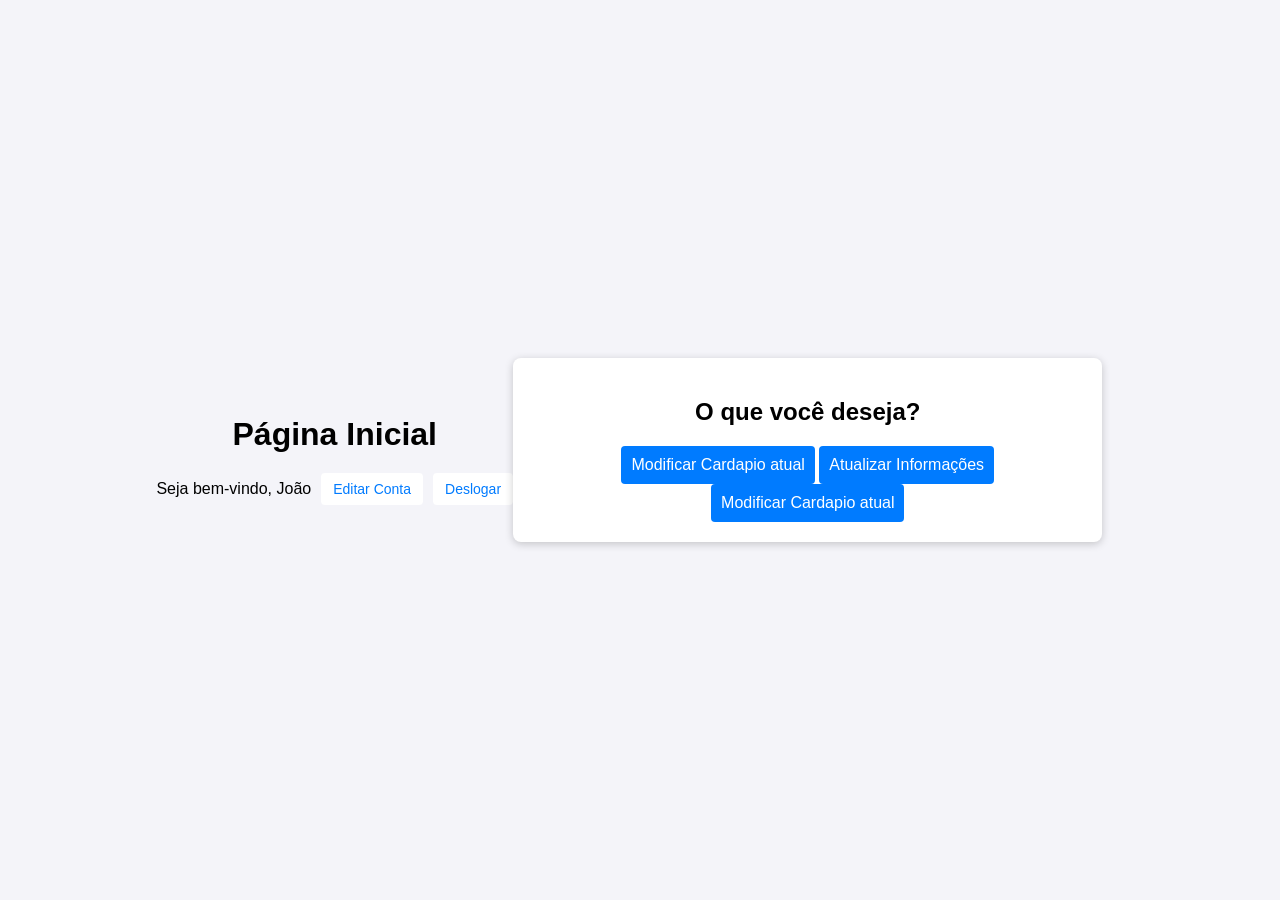
<file: index.html>
<!DOCTYPE html>
<html lang="pt-br">
<head>
    <meta charset="UTF-8">
    <meta name="viewport" content="width=device-width, initial-scale=1.0">
    <title>Página Inicial</title>
    <link rel="stylesheet" href="style.css">
    
</head>
<body>
    <header>
        <h1>Página Inicial</h1>
        <div class="header-right" id="user-actions">
            <!-- Conteúdo dinâmico via script -->
        </div>
    </header>
    <main>
        <div class="panel">
            <h2>O que você deseja?</h2>
            <button id="redirect-button-GeradorDeCardapio">Modificar Cardapio atual</button>
            <button id="redirect-button-InfoFisiologica">Atualizar Informações </button>
            <button id="redirect-button-GeradorDeCardapio">Modificar Cardapio atual</button>
        </div>
    </main>
    <script src="scripts/scriptIndex.js" defer></script>
</body>
</html>
</file>
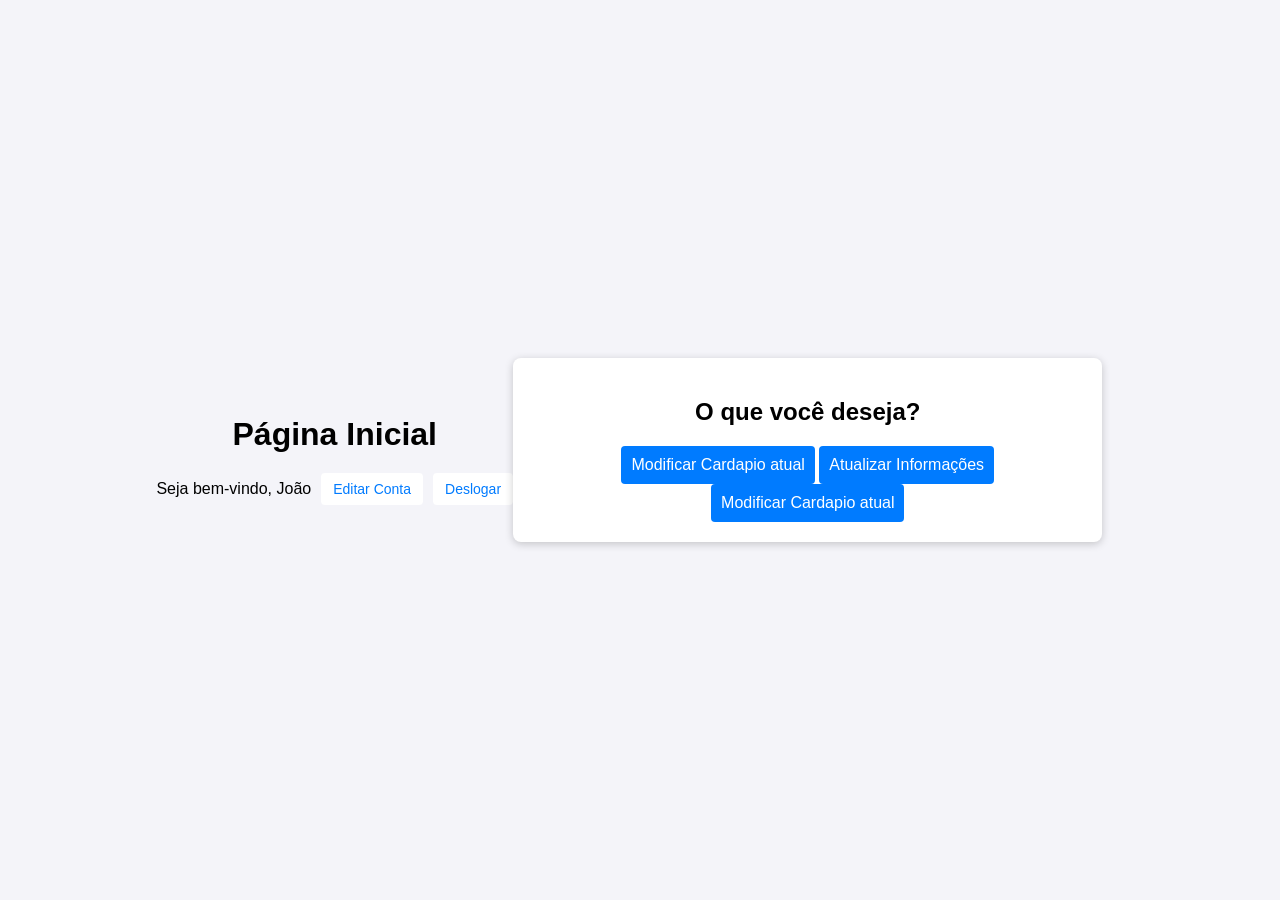
<file: Frontend/PagesHTML/index.html>
<!DOCTYPE html>
<html lang="pt-br">
<head>
    <meta charset="UTF-8">
    <meta name="viewport" content="width=device-width, initial-scale=1.0">
    <title>Página Inicial</title>
    <link rel="stylesheet" href="../style.css">
    
</head>
<body>
    <header>
        <h1>Página Inicial</h1>
        <div class="header-right" id="user-actions">
            <!-- Conteúdo dinâmico via script -->
        </div>
    </header>
    <main>
        <div class="panel">
            <h2>O que você deseja?</h2>
            <button id="redirect-button-GeradorDeCardapio">Modificar Cardapio atual</button>
            <button id="redirect-button-InfoFisiologica">Atualizar Informações </button>
            <button id="redirect-button-GeradorDeCardapio">Modificar Cardapio atual</button>
        </div>
    </main>
    <script src="../../Backend/scripts/scriptIndex.js" defer></script>
</body>
</html>
</file>
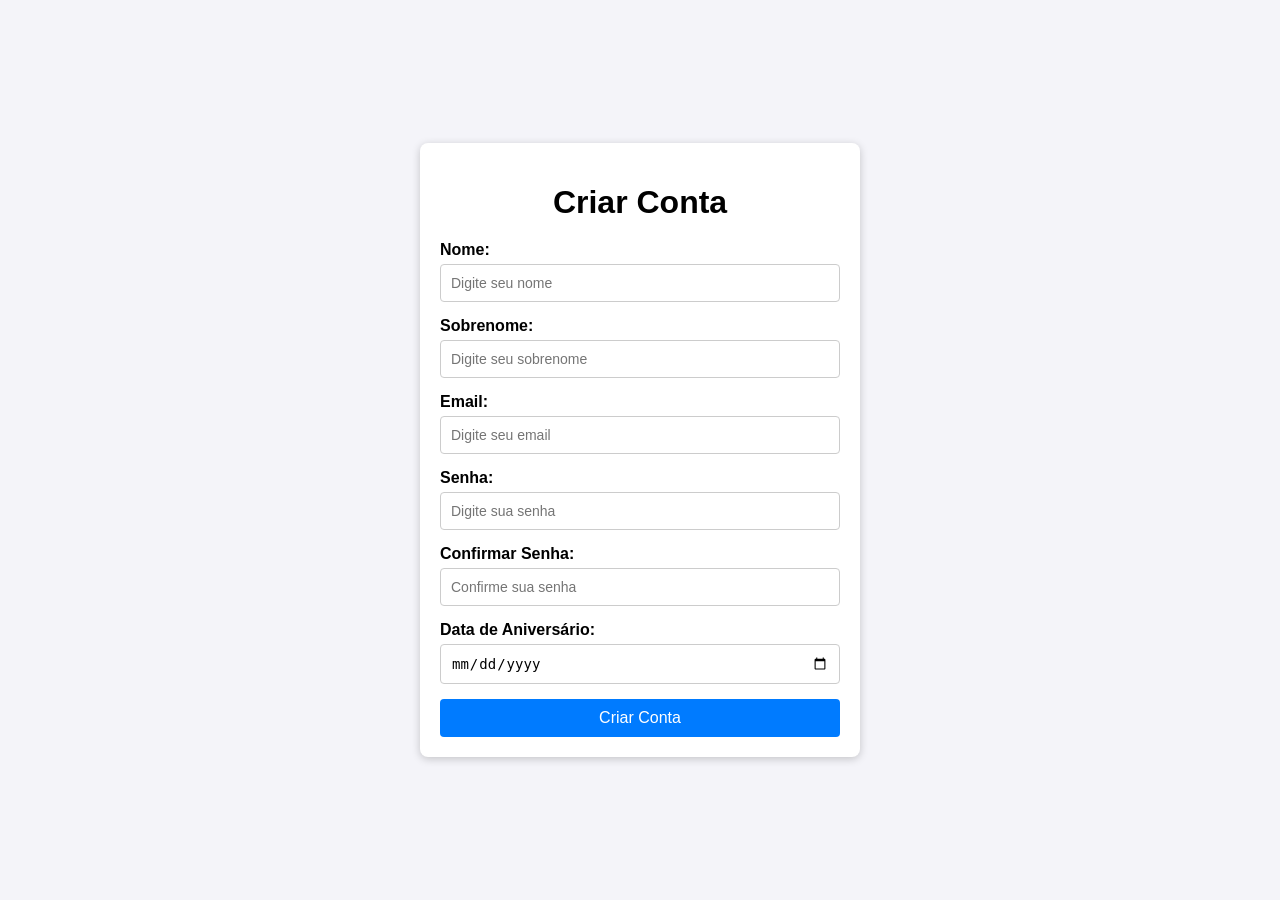
<file: criarConta.html>
<!DOCTYPE html>
<html lang="pt-br">
<head>
    <meta charset="UTF-8">
    <meta name="viewport" content="width=device-width, initial-scale=1.0">
    <title>Criação de Conta</title>
    <link rel="stylesheet" href="style.css">
    
</head>
<body>
    <div class="container">
        <h1>Criar Conta</h1>
        <form id="signup-form">
            <label for="first-name">Nome:</label>
            <input type="text" id="first-name" name="first-name" required placeholder="Digite seu nome">
        
            <label for="last-name">Sobrenome:</label>
            <input type="text" id="last-name" name="last-name" required placeholder="Digite seu sobrenome">
        
            <label for="email">Email:</label>
            <input type="email" id="email" name="email" required placeholder="Digite seu email">
        
            <label for="password">Senha:</label>
            <input type="password" id="password" name="password" required minlength="6" placeholder="Digite sua senha">
        
            <label for="confirm-password">Confirmar Senha:</label>
            <input type="password" id="confirm-password" name="confirm-password" required placeholder="Confirme sua senha">
            <span id="error-message" class="error-message"></span>
        
            <label for="birthday">Data de Aniversário:</label>
            <input type="date" id="birthday" name="birthday" required>
        
            <button type="submit">Criar Conta</button>
        </form>       
    </div>

    <script src="scripts/scriptCriarConta.js" defer></script>
</body>
</html>
</file>
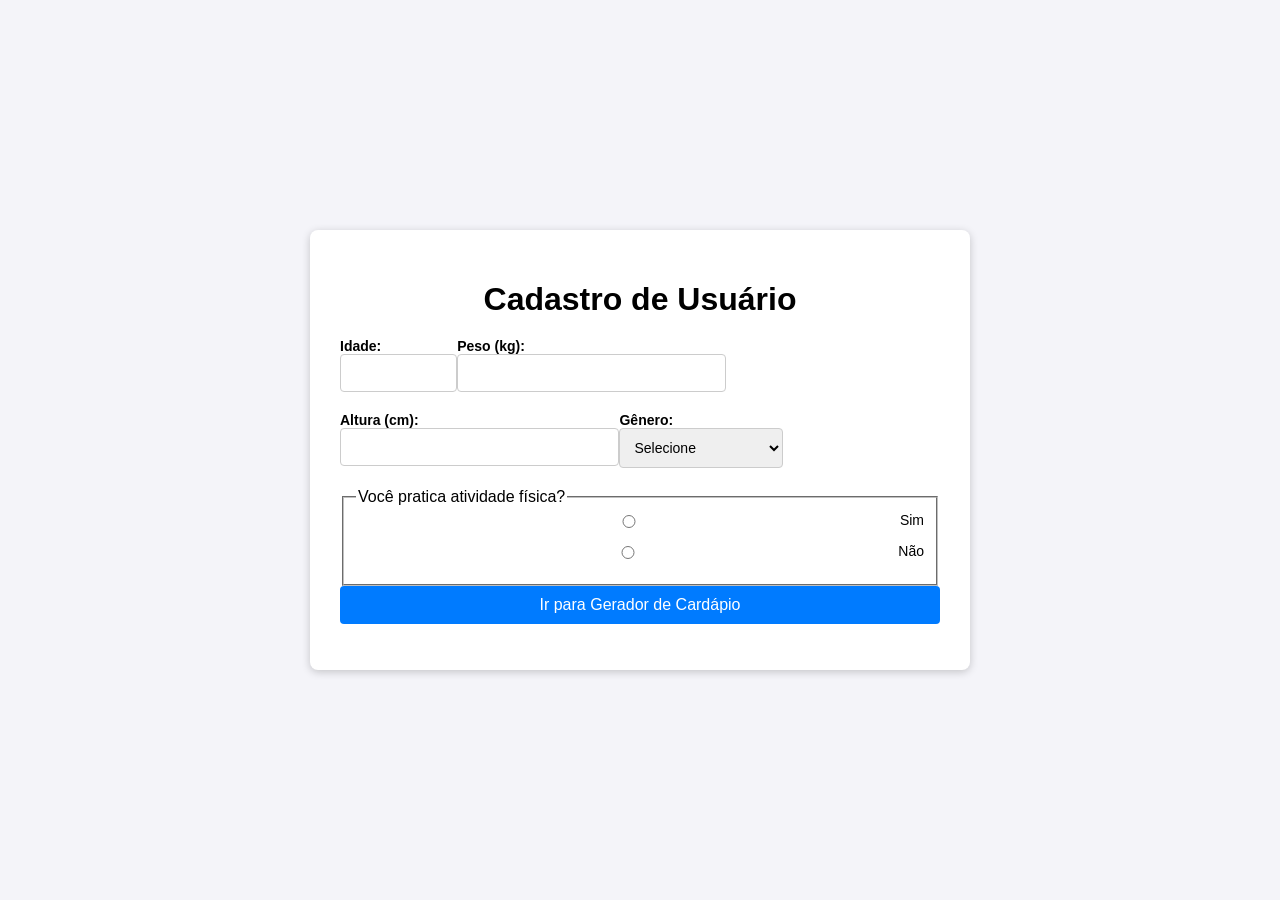
<file: templates/cadastro.html>
<!DOCTYPE html>
<html lang="pt-br">

<head>
    <meta charset="UTF-8">
    <meta name="viewport" content="width=device-width, initial-scale=1.0">
    <title>Cadastro de Usuário</title>
    <!-- Estilos externos -->
    <link rel="stylesheet" href="../static/style.css">
</head>

<body>
    <div class="container">
        <!-- Título principal -->
        <header>
            <h1>Cadastro de Usuário</h1>
        </header>

        <!-- Formulário de Cadastro -->
        <main>
            <form id="formCadastro">
                <div class="row-direction">
                    <!-- Campo de Idade -->
                    <label for="idade">Idade:
                        <input type="number" id="idade" name="idade" min="0" max="120" required>
                    </label>

                    <!-- Campo de Peso -->
                    <label for="peso">Peso (kg):
                        <input type="number" id="peso" name="peso" step="0.1" required>
                    </label>
                </div>
                <div class="row-direction">
                    <!-- Campo de Altura -->
                    <label for="altura">Altura (cm):
                        <input type="number" id="altura" name="altura" step="1" required>
                    </label>
                    <!-- Campo de Gênero -->
                    <label for="genero">Gênero:
                        <select id="genero" name="genero" required>
                            <option value="" disabled selected>Selecione</option>
                            <option value="masculino">Masculino</option>
                            <option value="feminino">Feminino</option>
                            <option value="outro">Outro</option>
                        </select>
                    
                    </label>
                </div>
                <!-- Atividade Física -->
                <fieldset class="form-group">
                    <legend>Você pratica atividade física?</legend>
                    <div class="row-direction">
                        <input type="radio" id="atividadeSim" name="atividade" value="sim"> Sim
                    </div>
                    <div class="row-direction">
                        <input type="radio" id="atividadeNao" name="atividade" value="nao"> Não
                    </div>                     
                </fieldset>

                <!-- Campo de Tipos de Atividade -->
                <fieldset class="checkbox-label" id="atividadesCampo" style="display: flex;">
                    <legend>Quais atividades você pratica?</legend>
                    <div class="row-direction">
                        <label for="Musculacao">Musculação</label>
                        <input type="checkbox" name="atividadeF" value="Musculacao">
                        <input class="small" type="number" id="FrequenciaMusculacao" name="frequencia" min="0" max="7">                 
                    </div>
                    <div class="row-direction">
                        <label for="Musculacao">Futebol</label>
                        <input type="checkbox" name="atividadeF" value="Futebol">
                        <input class="small" type="number" id="FrequenciaFutebol" name="frequencia" min="0" max="7"> 
                    </div>
                    <div class="row-direction">
                        <label for="Musculacao">Basquete</label>
                        <input type="checkbox" name="atividadeF" value="Basquete"> 
                        <input class="small" type="number" id="FrequenciaBasquete" name="frequencia" min="0" max="7">    
                    </div>
                    <div class="row-direction">
                        <label for="Musculacao">Crossfit</label>
                        <input type="checkbox" name="atividadeF" value="Crossfit">
                        <input class="small" type="number" id="FrequenciaCrossfit" name="frequencia" min="0" max="7"> 
                    </div>
                    <div class="row-direction">
                        <label for="Musculacao">Tênis</label>
                        <input type="checkbox" name="atividadeF" value="Tenis">
                        <input class="small" type="number" id="FrequenciaTenis" name="frequencia" min="0" max="7"> 
                    </div>
                </fieldset>

                <!-- Botão de Enviar -->
                    <button type="submit">Ir para Gerador de Cardápio</button>
            </form>
        </main>

        <!-- Resultado -->
        <footer>
            <p id="resultado"></p>
        </footer>
    </div>

    <!-- Scripts externos -->
    <script src="../static/scriptCadastro.js"></script>
</body>

</html>
</file>
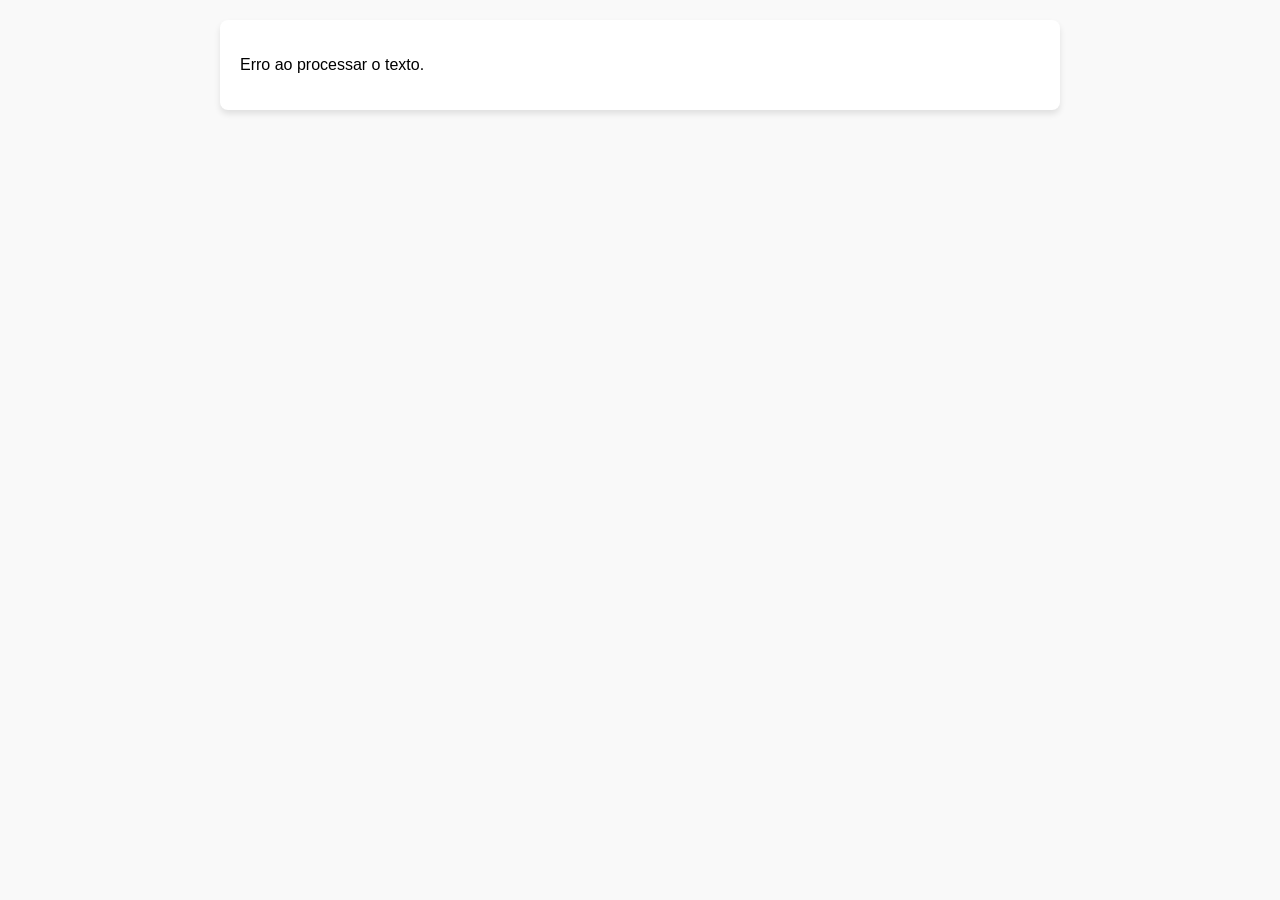
<file: templates/dieta.html>
<!DOCTYPE html>
<html lang="pt-BR">
<head>
    <meta charset="UTF-8">
    <meta name="viewport" content="width=device-width, initial-scale=1.0">
    <title>Refeições Dinâmicas</title>
    <style>
        body {
            font-family: Arial, sans-serif;
            margin: 0;
            padding: 20px;
            background-color: #f9f9f9;
        }
        .container {
            max-width: 800px;
            margin: 0 auto;
            background-color: #fff;
            padding: 20px;
            box-shadow: 0 4px 6px rgba(0, 0, 0, 0.1);
            border-radius: 8px;
        }
        .meal {
            margin-bottom: 20px;
        }
        .meal h4 {
            margin-bottom: 10px;
        }
        .meal ul {
            list-style-type: none;
            padding: 0;
        }
        .meal ul li {
            margin-bottom: 5px;
        }
        .nutritional-info {
            margin-top: 10px;
            padding: 10px;
            background-color: #f0f0f0;
            border-left: 5px solid #007BFF;
            border-radius: 4px;
        }
        .hidden {
            display: none;
        }
    </style>
</head>
<body>
    <pre id="resposta" class="hidden">{{ dieta }}</pre>
    <div class="container" id="meals-container"></div>

    <script src="../static/scriptDieta.js"></script>
</body>
</html>
</file>
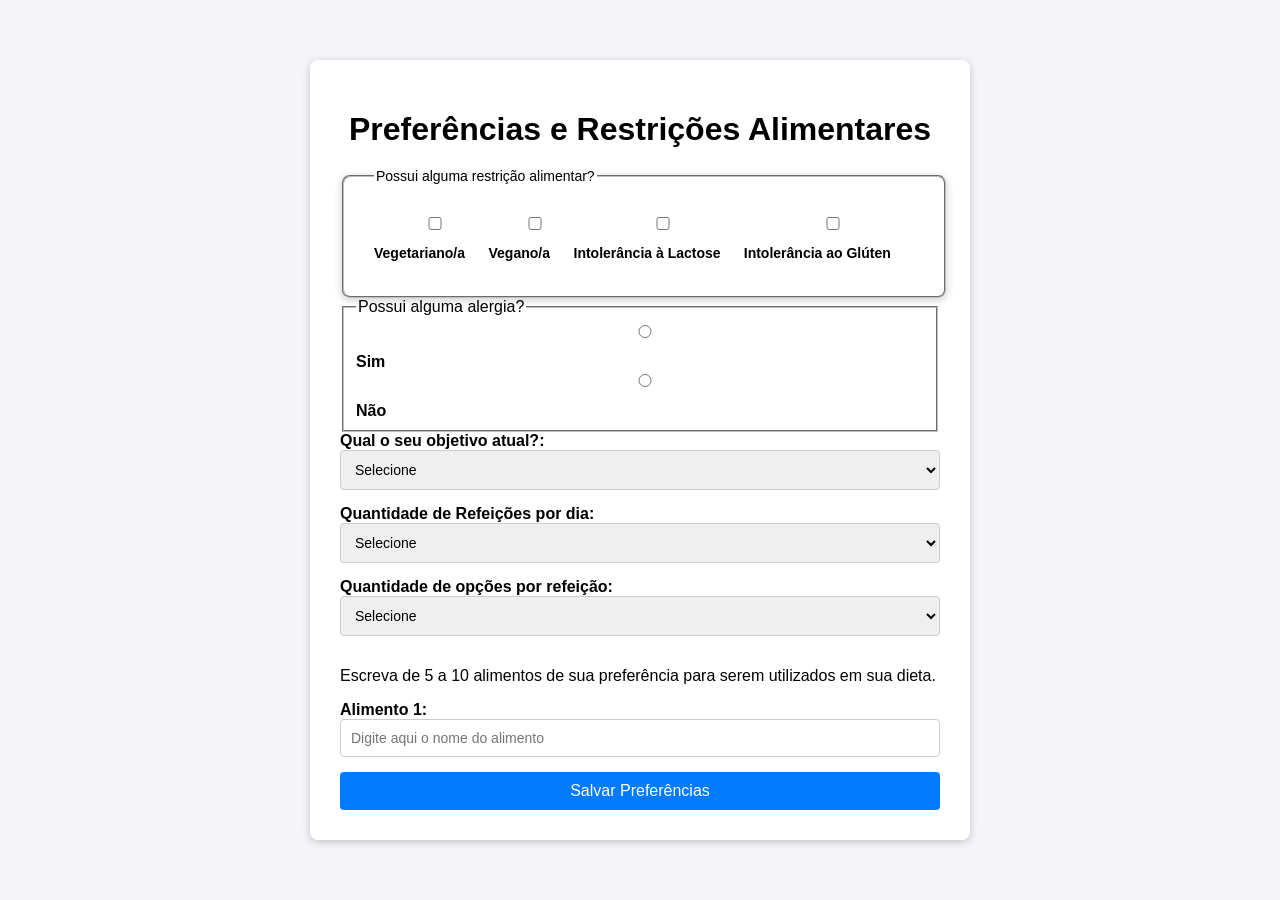
<file: templates/gerador.html>
<!DOCTYPE html>
<html lang="pt-br">
<head>
    <meta charset="UTF-8">
    <meta name="viewport" content="width=device-width, initial-scale=1.0">
    <title>gerador</title>
    <link rel="stylesheet" href="../static/style.css">

</head>
<body>
    <!-- Quantidade de Refeições -->
    <div class="container">
        <h1>Preferências e Restrições Alimentares</h1>
        <!-- Restrições Alimentares -->
        <fieldset class="container row-direction">
            <legend>Possui alguma restrição alimentar?</legend>
            <label>
                <input type="checkbox" name="restricoesAlimentares" value="Vegetariano"> Vegetariano/a
            </label>
            <label>
                <input type="checkbox" name="restricoesAlimentares" value="Vegano"> Vegano/a
            </label>
            <label>
                <input type="checkbox" name="restricoesAlimentares" value="IntoleranciaLactose"> Intolerância à Lactose
            </label>
            <label>
                <input type="checkbox" name="restricoesAlimentares" value="IntoleranciaGluten"> Intolerância ao Glúten
            </label>
        </fieldset>       

        <!-- Alergias -->
        <fieldset>
            <legend>Possui alguma alergia?</legend>
            <label>
                <input type="radio" name="temAlergia" value="sim"> Sim
            </label>
            <label>
                <input type="radio" name="temAlergia" value="nao"> Não
            </label>
        
            <div id="alergias-container" class="hidden">
                <div class="alergia-item">
                    <label for="alergias-1">Descreva:</label>
                    <input type="text" id="alergias-1" name="alergias[]" placeholder="Digite aqui..." />
                    <button type="button" class="add-alergia">Adicionar</button>
                </div>
            </div>
        </fieldset>

        <label for="ObjetivoDaDieta">Qual o seu objetivo atual?:</label>
        <select id="ObjetivoDaDieta" name="ObjetivoDaDieta" required>
            <option value="" disabled selected>Selecione</option>
            <option value="PerderPesoAgressivo">Perder Peso Agressivo</option>
            <option value="PerderPeso">Perder Peso</option>
            <option value="ManterPeso">Manter Peso</option>
            <option value="GanharPeso">Ganhar Peso</option>
            <option value="GanharPesoAgressivo">Ganhar Agressivo</option>
        </select>
             
        <label for="quantidadeRefeicoes">Quantidade de Refeições por dia:</label>
        <select id="quantidadeRefeicoes" name="quantidadeRefeicoes" required>
            <option value="" disabled selected>Selecione</option>
            <option value="2">2</option>
            <option value="3">3</option>
            <option value="4">4</option>
            <option value="5">5</option>
            <option value="6">6</option>
        </select>

        <label for="quantidadeOpcoes">Quantidade de opções por refeição:</label>
        <select id="quantidadeOpcoes" name="quantidadeOpcoes" required>
            <option value="" disabled selected>Selecione</option>
            <option value="1">1</option>
            <option value="2">2</option>
            <option value="3">3</option>
            <option value="4">4</option>
        </select>
            
        <p>Escreva de 5 a 10 alimentos de sua preferência para serem utilizados em sua dieta.</p>

        <form id="formPreferenciaAlimentos">
            <div id="listaAlimentos"></div>
            <button type="submit">Salvar Preferências</button>
        </form>
    </div>
    <script src="../static/scriptGeradorCardapio.js" defer></script>
</body>
</html>
</file>
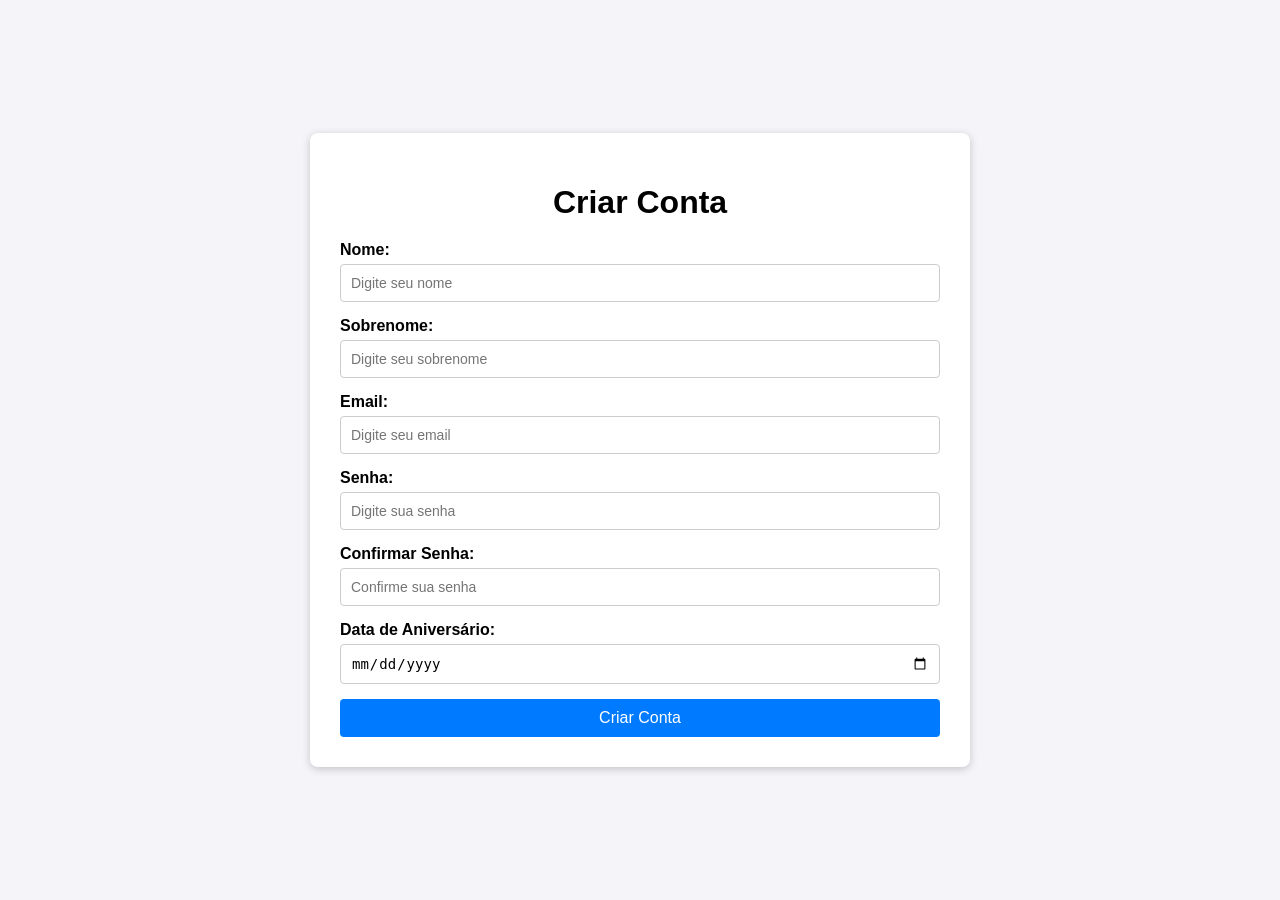
<file: Frontend/PagesHTML/criarConta.html>
<!DOCTYPE html>
<html lang="pt-br">
<head>
    <meta charset="UTF-8">
    <meta name="viewport" content="width=device-width, initial-scale=1.0">
    <title>Criação de Conta</title>
    <link rel="stylesheet" href="../style.css">
    
</head>
<body>
    <div class="container">
        <h1>Criar Conta</h1>
        <form id="signup-form">
            <label for="first-name">Nome:</label>
            <input type="text" id="first-name" name="first-name" required placeholder="Digite seu nome">
        
            <label for="last-name">Sobrenome:</label>
            <input type="text" id="last-name" name="last-name" required placeholder="Digite seu sobrenome">
        
            <label for="email">Email:</label>
            <input type="email" id="email" name="email" required placeholder="Digite seu email">
        
            <label for="password">Senha:</label>
            <input type="password" id="password" name="password" required minlength="6" placeholder="Digite sua senha">
        
            <label for="confirm-password">Confirmar Senha:</label>
            <input type="password" id="confirm-password" name="confirm-password" required placeholder="Confirme sua senha">
            <span id="error-message" class="error-message"></span>
        
            <label for="birthday">Data de Aniversário:</label>
            <input type="date" id="birthday" name="birthday" required>
        
            <button type="submit">Criar Conta</button>
        </form>       
    </div>

    <script src="../../Backend/scripts/scriptCriarConta.js" defer></script>
</body>
</html>
</file>
<file: style.css>
/* Estilos gerais */
body {
    font-family: Arial, sans-serif;
    background-color: #f4f4f9;
    display: flex;
    justify-content: center;
    align-items: center;
    height: 100vh;
    margin: 0;
}

/* Container principal */
.container {
    width: 90%;
    max-width: 400px;
    background-color: #ffffff;
    padding: 20px;
    box-shadow: 0 2px 8px rgba(0, 0, 0, 0.2);
    border-radius: 8px;
}

/* Títulos */
h1, h2 {
    text-align: center;
    margin-bottom: 20px;
}

/* Formulários */
form {
    display: flex;
    flex-direction: column;
}

label {
    margin-bottom: 5px;
    font-weight: bold;
}

input, select, textarea {
    padding: 10px;
    margin-bottom: 15px;
    border: 1px solid #ccc;
    border-radius: 4px;
    font-size: 14px;
    width: 100%;
    box-sizing: border-box;
}

.checkbox-label {
    display: flex;
    align-items: center; /* Alinha verticalmente */
    gap: 8px;           /* Espaçamento entre o checkbox e o texto */
    margin-bottom: 5px; /* Espaçamento entre os itens */
}

/* Botões */
button {
    padding: 10px;
    background-color: #007BFF;
    color: white;
    border: none;
    border-radius: 4px;
    cursor: pointer;
    font-size: 16px;
}

button:hover {
    background-color: #0056b3;
}

/* Mensagens de erro */
.error-message {
    color: red;
    font-size: 12px;
    margin-top: -10px;
    margin-bottom: 10px;
}

/* Layout adicional */
.header-right {
    display: flex;
    align-items: center;
}

.header-right button {
    margin-left: 10px;
    padding: 8px 12px;
    background-color: white;
    color: #007BFF;
    border: none;
    border-radius: 4px;
    cursor: pointer;
    font-size: 14px;
}

.header-right button:hover {
    background-color: #f0f0f0;
}

.row-direction {
    font-size: 14px;
    display: flex;
    flex-direction: row;
    background-color: #f9f9f9;
}

.hidden {
    display: none;
}

/* Estilo para itens */
.alergia-item {
    display: flex;
    align-items: center;
    margin-bottom: 10px;
}

.alergia-item input {
    flex: 1;
    margin-right: 10px;
}

.alergia-item button {
    padding: 5px 10px;
    background-color: #007BFF;
    color: white;
    border: none;
    border-radius: 4px;
    cursor: pointer;
}

.alergia-item button:hover {
    background-color: #0056b3;
}

/* Painéis */
.panel {
    width: 90%;
    max-width: 600px;
    background-color: white;
    padding: 20px;
    border-radius: 8px;
    box-shadow: 0 2px 8px rgba(0, 0, 0, 0.2);
    text-align: center;
}
</file>
<file: Frontend/style.css>
/* Estilos gerais */
body {
    font-family: Arial, sans-serif;
    background-color: #f4f4f9;
    display: flex;
    justify-content: center;
    align-items: center;
    height: 100vh;
    margin: 0;
}

/* Container principal */
.container {
    width: 90%;
    max-width: 600px;
    background-color: #ffffff;
    flex: 1 1 calc(50% - 20px); /* Cada campo ocupa metade do espaço */
    padding: 30px;
    box-shadow: 0 2px 8px rgba(0, 0, 0, 0.2);
    border-radius: 8px;
}
.containerflex {
    display: flex;
    width: 90%;
    justify-content: space-between;
    max-width: 600px;
    background-color: #ffffff;
    padding: 35px;
    border-radius: 8px;
}

.row-direction {
    font-size: 14px;
    display: flex;
    flex-direction: row;
    background-color: #ffffff;
}

.column-direction {
    font-size: 14px;
    display: flex;
    flex-direction: column;
    background-color: #ffffff;
}

/* Títulos */
h1, h2 {
    text-align: center;
    margin-bottom: 20px;
}

/* Formulários */
form {
    display: flex;
    flex-direction: column;
}

label {
    margin-bottom: 5px;
    font-weight: bold;
}

input.small, select, textarea {
    padding: 10px;
    margin-bottom: 15px;
    border: 1px solid #ccc;
    border-radius: 4px;
    font-size: 10px;
    width: 100%;
    box-sizing: border-box;
}

input, select, textarea {
    padding: 10px;
    margin-bottom: 15px;
    border: 1px solid #ccc;
    border-radius: 4px;
    font-size: 14px;
    width: 100%;
    box-sizing: border-box;
}

.checkbox-label {
    display: flex;
    align-items: left; /* Alinha verticalmente */
    gap: 8px;           /* Espaçamento entre o checkbox e o texto */
    margin-bottom: 5px; /* Espaçamento entre os itens */
}

/* Botões */
button {
    padding: 10px;
    background-color: #007BFF;
    color: white;
    border: none;
    border-radius: 4px;
    cursor: pointer;
    font-size: 16px;
}

button:hover {
    background-color: #0056b3;
}

/* Mensagens de erro */
.error-message {
    color: red;
    font-size: 12px;
    margin-top: -10px;
    margin-bottom: 10px;
}

/* Layout adicional */
.header-right {
    display: flex;
    align-items: center;
}

.header-right button {
    margin-left: 10px;
    padding: 8px 12px;
    background-color: white;
    color: #007BFF;
    border: none;
    border-radius: 4px;
    cursor: pointer;
    font-size: 14px;
}

.header-right button:hover {
    background-color: #f0f0f0;
}

.hidden {
    display: none;
}

/* Estilo para itens */
.alergia-item {
    display: flex;
    align-items: center;
    margin-bottom: 10px;
}

.alergia-item input {
    flex: 1;
    margin-right: 10px;
}

.alergia-item button {
    padding: 5px 10px;
    background-color: #007BFF;
    color: white;
    border: none;
    border-radius: 4px;
    cursor: pointer;
}

.alergia-item button:hover {
    background-color: #0056b3;
}

/* Painéis */
.panel {
    width: 90%;
    max-width: 600px;
    background-color: white;
    padding: 20px;
    border-radius: 8px;
    box-shadow: 0 2px 8px rgba(0, 0, 0, 0.2);
    text-align: center;
}
</file>
<file: static/style.css>
/* Estilos gerais */
body {
    font-family: Arial, sans-serif;
    background-color: #f4f4f9;
    display: flex;
    justify-content: center;
    align-items: center;
    height: 100vh;
    margin: 0;
}

/* Container principal */
.container {
    width: 90%;
    max-width: 600px;
    background-color: #ffffff;
    flex: 1 1 calc(50% - 20px); /* Cada campo ocupa metade do espaço */
    padding: 30px;
    box-shadow: 0 2px 8px rgba(0, 0, 0, 0.2);
    border-radius: 8px;
}
.containerflex {
    display: flex;
    width: 90%;
    justify-content: space-between;
    max-width: 600px;
    background-color: #ffffff;
    padding: 35px;
    border-radius: 8px;
}

.row-direction {
    font-size: 14px;
    display: flex;
    flex-direction: row;
    background-color: #ffffff;
}

.column-direction {
    font-size: 14px;
    display: flex;
    flex-direction: column;
    background-color: #ffffff;
}

/* Títulos */
h1, h2 {
    text-align: center;
    margin-bottom: 20px;
}

/* Formulários */
form {
    display: flex;
    flex-direction: column;
}

label {
    margin-bottom: 5px;
    font-weight: bold;
}

input.small, select, textarea {
    padding: 10px;
    margin-bottom: 15px;
    border: 1px solid #ccc;
    border-radius: 4px;
    font-size: 10px;
    width: 100%;
    box-sizing: border-box;
}

input, select, textarea {
    padding: 10px;
    margin-bottom: 15px;
    border: 1px solid #ccc;
    border-radius: 4px;
    font-size: 14px;
    width: 100%;
    box-sizing: border-box;
}

.checkbox-label {
    display: flex;
    align-items: left; /* Alinha verticalmente */
    gap: 8px;           /* Espaçamento entre o checkbox e o texto */
    margin-bottom: 5px; /* Espaçamento entre os itens */
}

/* Botões */
button {
    padding: 10px;
    background-color: #007BFF;
    color: white;
    border: none;
    border-radius: 4px;
    cursor: pointer;
    font-size: 16px;
}

button:hover {
    background-color: #0056b3;
}

/* Mensagens de erro */
.error-message {
    color: red;
    font-size: 12px;
    margin-top: -10px;
    margin-bottom: 10px;
}

/* Layout adicional */
.header-right {
    display: flex;
    align-items: center;
}

.header-right button {
    margin-left: 10px;
    padding: 8px 12px;
    background-color: white;
    color: #007BFF;
    border: none;
    border-radius: 4px;
    cursor: pointer;
    font-size: 14px;
}

.header-right button:hover {
    background-color: #f0f0f0;
}

.hidden {
    display: none;
}

/* Estilo para itens */
.alergia-item {
    display: flex;
    align-items: center;
    margin-bottom: 10px;
}

.alergia-item input {
    flex: 1;
    margin-right: 10px;
}

.alergia-item button {
    padding: 5px 10px;
    background-color: #007BFF;
    color: white;
    border: none;
    border-radius: 4px;
    cursor: pointer;
}

.alergia-item button:hover {
    background-color: #0056b3;
}

/* Painéis */
.panel {
    width: 90%;
    max-width: 600px;
    background-color: white;
    padding: 20px;
    border-radius: 8px;
    box-shadow: 0 2px 8px rgba(0, 0, 0, 0.2);
    text-align: center;
}
</file>
